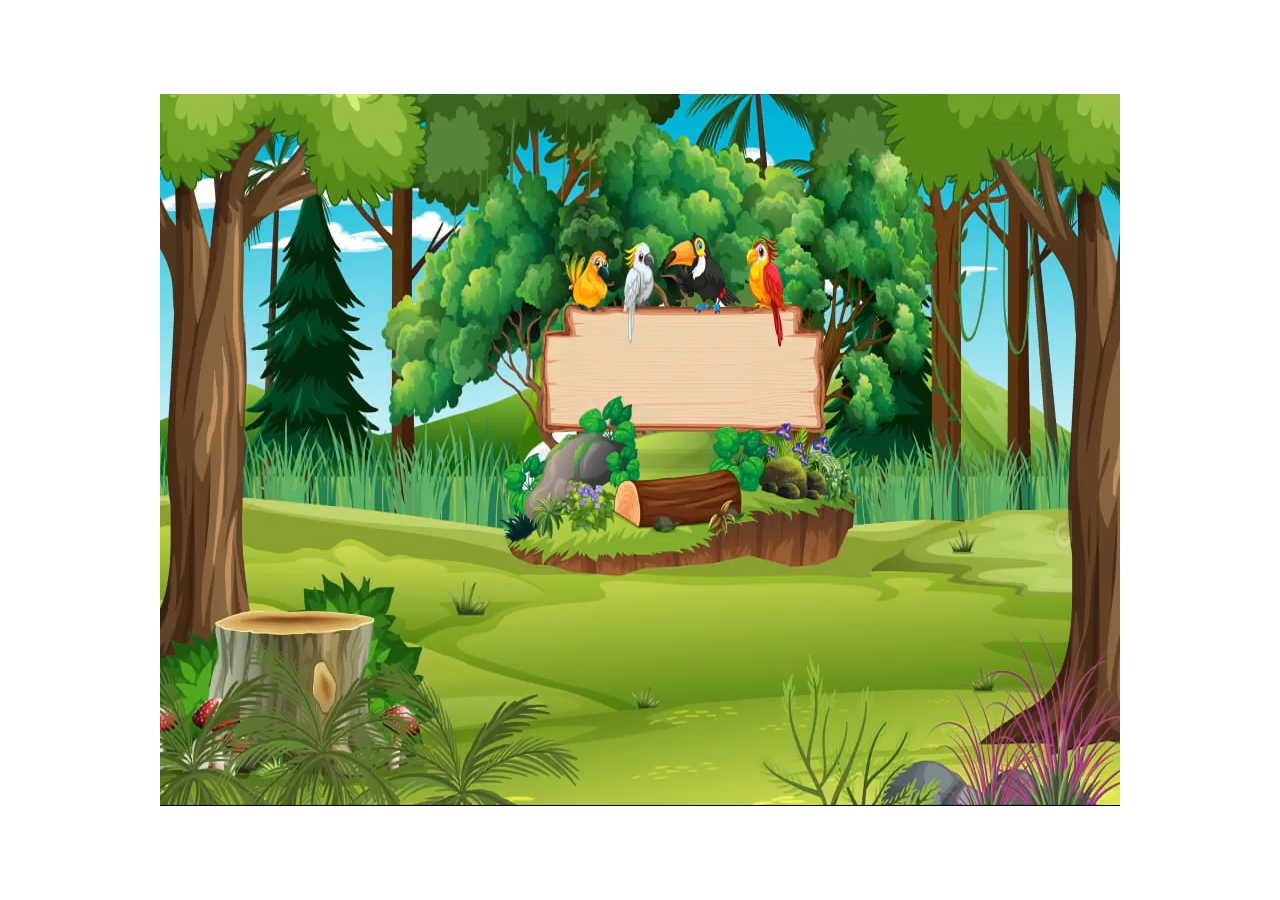
<file: index.html>
<!DOCTYPE html>
<html lang="en">

<head>
    <meta charset="UTF-8">
    <meta http-equiv="X-UA-Compatible" content="IE=edge">
    <meta name="viewport" content="width=device-width, initial-scale=1.0">
    <title>Document</title>
    <link rel="stylesheet" href="./style.css">
</head>

<body onload="initAnimation()">

    <div class="hero">
        <video muted="muted">

        </video>
        <div class="num"><h1>229.2</h1></div>


    </div>

    <script src="./app.js"></script>
</body>

</html>
</file>
<file: style.css>
*{
    margin: 0;
    padding: 0;
}
.hero{
    height: 100vh;
    display: flex;
    justify-content: center;
    align-items: center;
    position: relative;
}

.num{
    width: 14rem;
    background-color: #ead1a7;
    color: red;
    font-size: 2rem;
    position: absolute;
    height: 4rem;
    top: 253px;
    left: 454px;
    justify-content: center;
    align-items: center;
   
    
}
</file>
